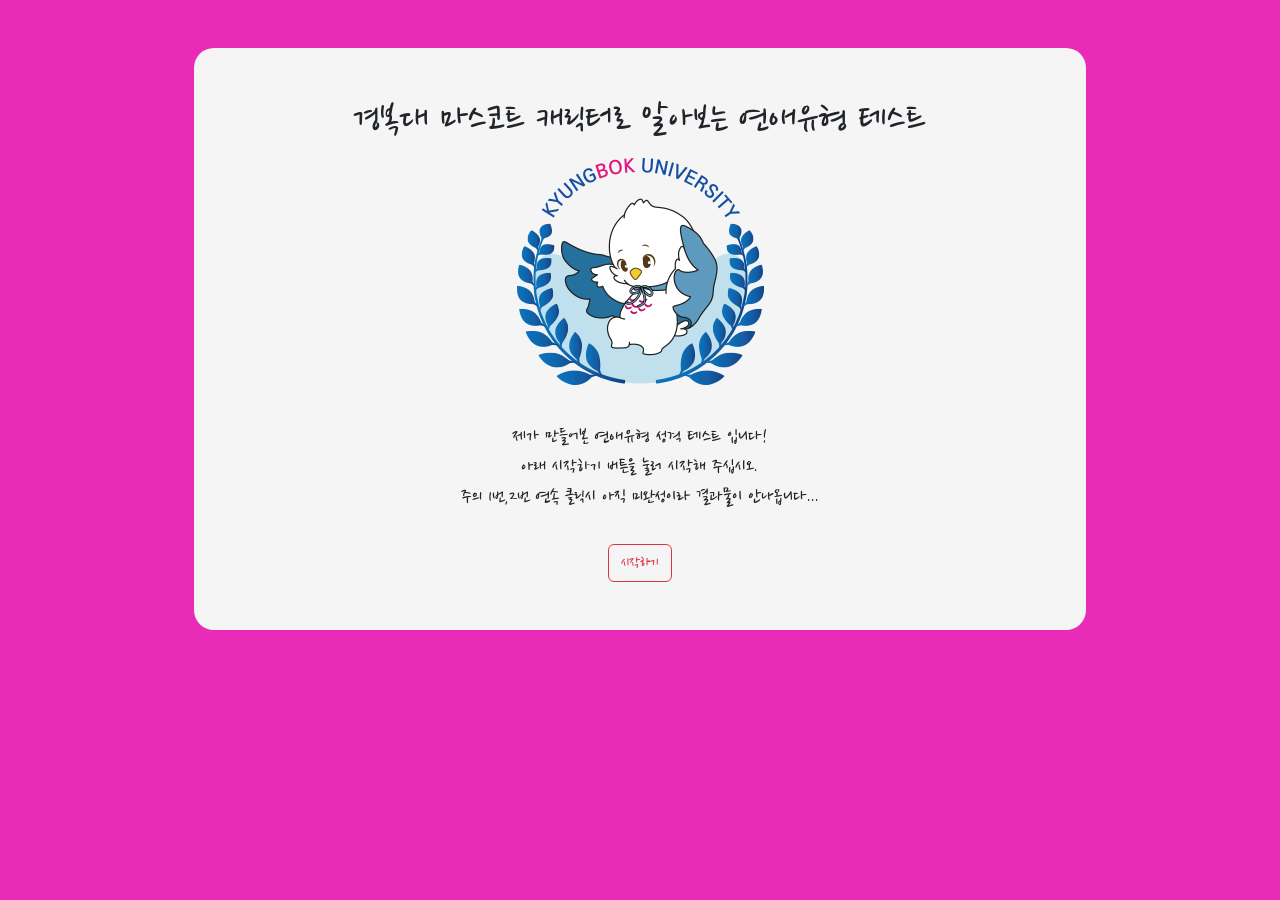
<file: index.html>
<!DOCTYPE html>
<html lang="ko" dir="ltr">

<head>
  <meta charset="utf-8">
  <meta name="viewport" content="width=device-width, initial-scale=1">
  <meta name="author" content="PandaCoding">
  <meta name="keywords" content="경복대 마스코트 캐릭터로 알아보는 연애유형 테스트">
  <meta name="description" content="경복대 마스코트 캐릭터로 알아보는 연애유형 테스트">

  <!-- sns share -->
  <meta property="og:url" content="https://twelvelovetype.netlify.app" />
  <meta property="og:title" content="경복대 마스코트 캐릭터로 알아보는 연애유형 테스트" />
  <meta property="og:type" content="website" />
  <meta property="og:image" content="img/share.png" />
  <meta property="og:description" content="경복대 마스코트 캐릭터로 알아보는 연애유형 테스트" />

  <!--favicon-->
  <link rel="shortcut icon" href="img/favicon.ico">
  <link rel="apple-touch-icon-precomposed" href="img/favicon.ico" />

  <title>경복대 마스코트 캐릭터로 알아보는 연애유형 테스트</title>
  <link href="https://cdn.jsdelivr.net/npm/bootstrap@5.0.0-beta2/dist/css/bootstrap.min.css" rel="stylesheet" integrity="sha384-BmbxuPwQa2lc/FVzBcNJ7UAyJxM6wuqIj61tLrc4wSX0szH/Ev+nYRRuWlolflfl" crossorigin="anonymous">
  <link rel="preconnect" href="https://fonts.gstatic.com">
  <link href="https://fonts.googleapis.com/css2?family=Nanum+Pen+Script&display=swap" rel="stylesheet">
  <link rel="stylesheet" href="./css/default.css">
  <link rel="stylesheet" href="./css/main.css">
  <link rel="stylesheet" href="./css/qna.css">
  <link rel="stylesheet" href="./css/animation.css">
  <link rel="stylesheet" href="./css/result.css">
  <script src="https://developers.kakao.com/sdk/js/kakao.js"></script>
  <script>
  //Kakao.init(JavaScript Key);
  //Kakao.isInitialized();
  </script>
</head>

<body>
  <div class="container">
    <section id="main" class="mx-auto my-5 py-5 px-3">
      <h1>경복대 마스코트 캐릭터로 알아보는 연애유형 테스트</h1>
      <div class="col-lg-6 col-md-8 col-sm-10 col-12 mx-auto">
        <img src="./img/main.png" alt="mainImage" class="img-fluid">
      </div>
      <p>
        제가 만들어본 연애유형 성격 테스트 입니다! <br>
        아래 시작하기 버튼을 눌러 시작해 주십시오. <br>
        주의 1번,2번 연속 클릭시 아직 미완성이라 결과물이 안나옵니다...
      </p>
      <button type="button" class="btn btn-outline-danger mt-3" onclick="js:begin()">시작하기</button>
    </section>
    <section id="qna">
      <div class="status mx-auto mt-5">
        <div class="statusBar">
        </div>
      </div>
      <div class="qBox my-5 py-3 mx-auto">

      </div>

      <div class="row row-cols-1 row-cols-md-2 g-2 answerBox mx-auto">
        <div class="col">
          <div class="card">
            <img src="./img/main.png" class="card-img-top leftImage" alt="...">
          </div>
        </div>
        <div class="col">
          <div class="card">
            <img src="./img/main.png" class="card-img-top rightImage" alt="...">
          </div>
        </div>
      </div>

    </section>
    <section id="result" class="mx-auto my-5 py-5 px-3">
      <h1>당신의 결과는?!</h1>
      <div class="resultname">

      </div>
      <div id="resultImg" class="my-3 col-lg-6 col-md-8 col-sm-10 col-12 mx-auto">

      </div>
      <div class="resultDesc">

      </div>
      <button type="button" class="kakao mt-3 py-2 px-3" onclick="location.reload()">다시하기</button>
      </section>
    <script src="./js/data.js" charset="utf-8"></script>
    <script src="./js/start.js" charset="utf-8"></script>
    <script src="./js/share.js" charset="utf-8"></script>
  </div>
</body>

</html>
</file>
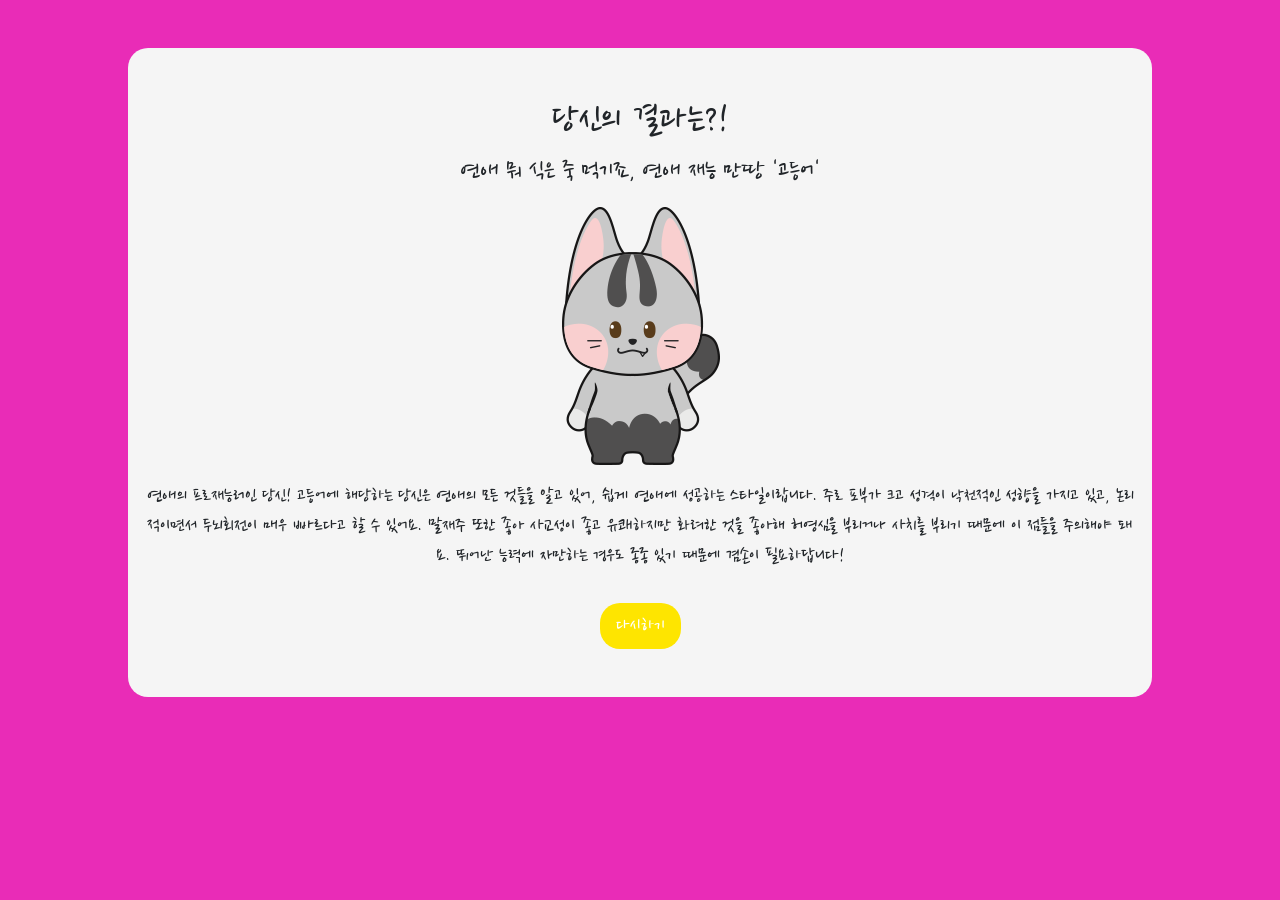
<file: page/result-0.html>
<!DOCTYPE html>
<html lang="ko" dir="ltr">
  <head>
      <meta charset="utf-8">
      <meta name="viewport" content="width=device-width, initial-scale=1">
      <meta name="author" content="PandaCoding">
      <meta name="keywords" content="경복대 마스코트 캐릭터로 알아보는 연애유형 테스트">
      <meta name="description" content="경복대 마스코트 캐릭터로 알아보는 연애유형 테스트">

      <!-- sns share -->
      <meta property="og:url" content="https://twelvelovetype.netlify.app" />
      <meta property="og:title" content="경복대 마스코트 캐릭터로 알아보는 연애유형 테스트" />
      <meta property="og:type" content="website" />
      <meta property="og:image" content="../img/share.png" />
      <meta property="og:description" content="경복대 마스코트 캐릭터로 알아보는 연애유형 테스트" />

      <!--favicon-->
      <link rel="shortcut icon" href="../img/favicon.ico">
      <link rel="apple-touch-icon-precomposed" href="../img/favicon.ico" />

      <title>경복대 마스코트 캐릭터로 알아보는 연애유형</title>
      <link href="https://cdn.jsdelivr.net/npm/bootstrap@5.0.0-beta2/dist/css/bootstrap.min.css" rel="stylesheet" integrity="sha384-BmbxuPwQa2lc/FVzBcNJ7UAyJxM6wuqIj61tLrc4wSX0szH/Ev+nYRRuWlolflfl" crossorigin="anonymous">
      <link rel="preconnect" href="https://fonts.gstatic.com">
      <link href="https://fonts.googleapis.com/css2?family=Nanum+Pen+Script&display=swap" rel="stylesheet">
      <link rel="stylesheet" href="../css/default.css">
      <link rel="stylesheet" href="../css/result.css">
  </head>
  <body>
    <section id="shareResult" class="mx-auto my-5 py-5 px-3">
      <h1>당신의 결과는?!</h1>
      <div class="resultname">
        <p>연애 뭐 식은 죽 먹기죠, 연애 재능 만땅 '고등어'</p>
      </div>
      <div id="resultImg" class="my-3 col-lg-6 col-md-8 col-sm-10 col-12 mx-auto">
        <img src="../img/image-0.png" alt="0" class="img-fluid">
      </div>
      <div class="resultDesc">
        <p>연애의 프로재능러인 당신! 고등어에 해당하는 당신은 연애의 모든 것들을 알고 있어, 쉽게 연애에 성공하는 스타일이랍니다. 주로 포부가 크고 성격이 낙천적인 성향을 가지고 있고, 논리적이면서 두뇌회전이 매우 빠르다고 할 수 있어요. 말재주 또한 좋아 사교성이 좋고 유쾌하지만 화려한 것을 좋아해 허영심을 부리거나 사치를 부리기 때문에 이 점들을 주의해야 돼요. 뛰어난 능력에 자만하는 경우도 종종 있기 때문에 겸손이 필요하답니다!</p>
      </div>
      <script type="text/javascript">
        function moveHome(){
          location.href = "/index.html";
        }
      </script>
      <button type="button" class="kakao mt-3 py-2 px-3" onclick="location.reload()">다시하기</button>
    </section>
  </body>
</html>
</file>
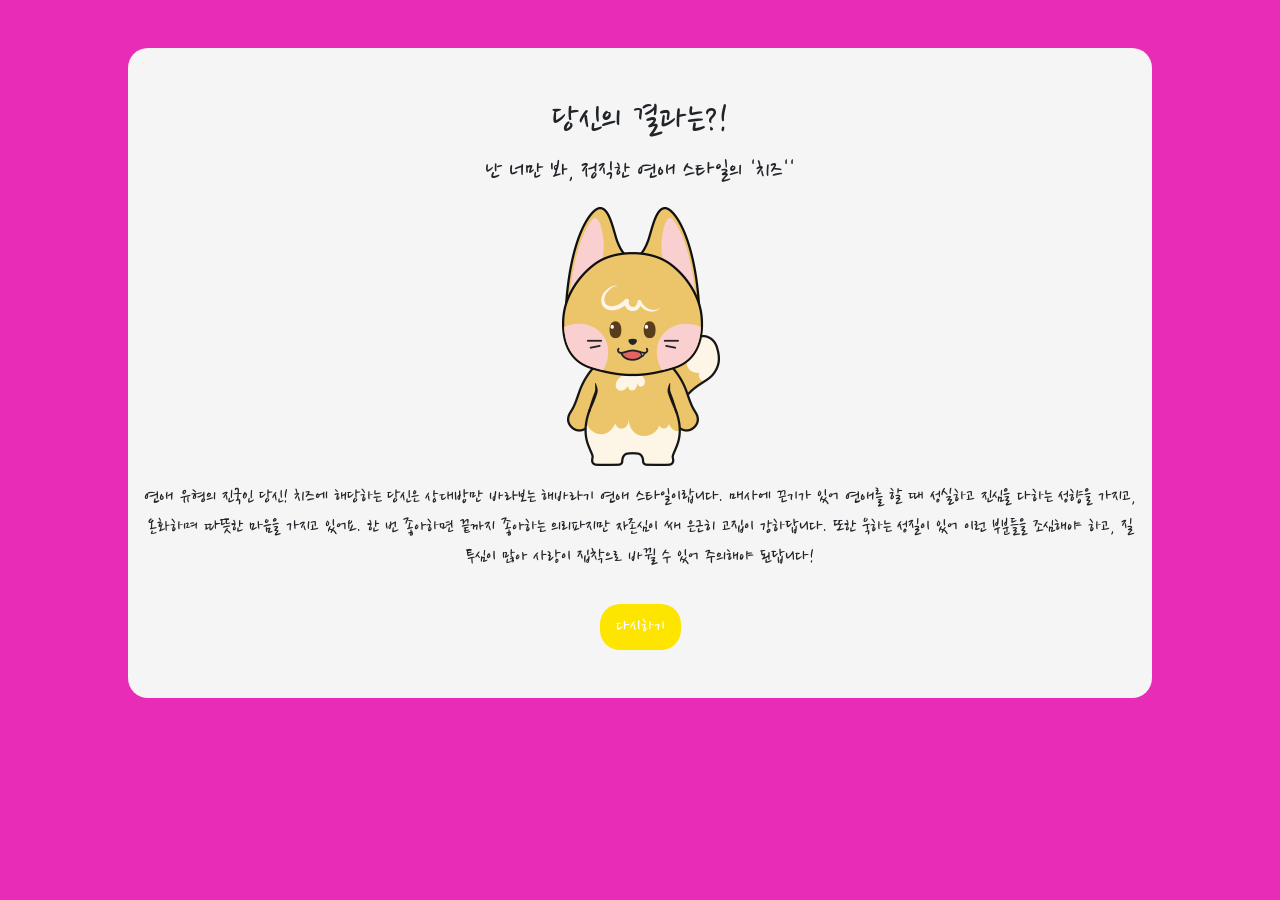
<file: page/result-1.html>
<!DOCTYPE html>
<html lang="ko" dir="ltr">
  <head>
      <meta charset="utf-8">
      <meta name="viewport" content="width=device-width, initial-scale=1">
      <meta name="author" content="PandaCoding">
      <meta name="keywords" content="경복대 마스코트 캐릭터로 알아보는 연애유형 테스트">
      <meta name="description" content="경복대 마스코트 캐릭터로 알아보는 연애유형 테스트">

      <!-- sns share -->
      <meta property="og:url" content="https://twelvelovetype.netlify.app" />
      <meta property="og:title" content="십이간지 연애유형" />
      <meta property="og:type" content="website" />
      <meta property="og:image" content="../img/share.png" />
      <meta property="og:description" content="십이간지로 알아보는 연애유형" />

      <!--favicon-->
      <link rel="shortcut icon" href="../img/favicon.ico">
      <link rel="apple-touch-icon-precomposed" href="../img/favicon.ico" />

      <title>경복대 마스코트 캐릭터로 알아보는 연애유형 테스트</title>
      <link href="https://cdn.jsdelivr.net/npm/bootstrap@5.0.0-beta2/dist/css/bootstrap.min.css" rel="stylesheet" integrity="sha384-BmbxuPwQa2lc/FVzBcNJ7UAyJxM6wuqIj61tLrc4wSX0szH/Ev+nYRRuWlolflfl" crossorigin="anonymous">
      <link rel="preconnect" href="https://fonts.gstatic.com">
      <link href="https://fonts.googleapis.com/css2?family=Nanum+Pen+Script&display=swap" rel="stylesheet">
      <link rel="stylesheet" href="../css/default.css">
      <link rel="stylesheet" href="../css/result.css">
  </head>
  <body>
    <section id="shareResult" class="mx-auto my-5 py-5 px-3">
      <h1>당신의 결과는?!</h1>
      <div class="resultname">
        <p>난 너만 봐, 정직한 연애 스타일의 '치즈''</p>
      </div>
      <div id="resultImg" class="my-3 col-lg-6 col-md-8 col-sm-10 col-12 mx-auto">
        <img src="../img/image-1.png" alt="0" class="img-fluid">
      </div>
      <div class="resultDesc">
        <p>연애 유형의 진국인 당신! 치즈에 해당하는 당신은 상대방만 바라보는 해바라기 연애 스타일이랍니다. 매사에 끈기가 있어 연애를 할 때 성실하고 진심을 다하는 성향을 가지고, 온화하며 따뜻한 마음을 가지고 있어요. 한 번 좋아하면 끝까지 좋아하는 의리파지만 자존심이 쌔 은근히 고집이 강하답니다. 또한 욱하는 성질이 있어 이런 부분들을 조심해야 하고, 질투심이 많아 사랑이 집착으로 바뀔 수 있어 주의해야 된답니다!</p>
      </div>
      <script type="text/javascript">
        function moveHome(){
          location.href = "/index.html";
        }
      </script>
      <button type="button" class="kakao mt-3 py-2 px-3" onclick="location.reload()">다시하기</button>
    </section>
  </body>
</html>
</file>
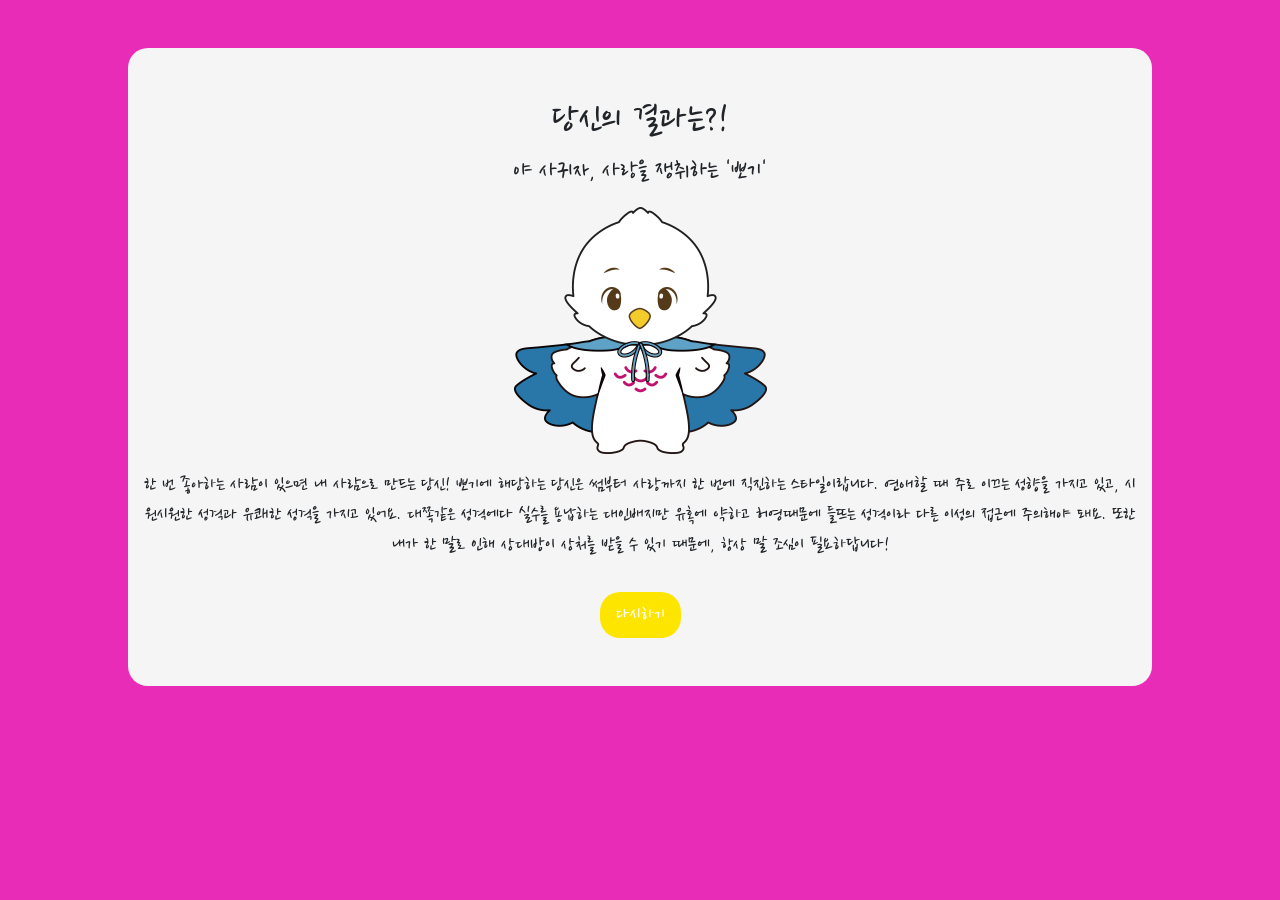
<file: page/result-2.html>
<!DOCTYPE html>
<html lang="ko" dir="ltr">
  <head>
      <meta charset="utf-8">
      <meta name="viewport" content="width=device-width, initial-scale=1">
      <meta name="author" content="PandaCoding">
      <meta name="keywords" content="경복대 마스코트 캐릭터로 알아보는 연애유형 테스트">
      <meta name="description" content="경복대 마스코트 캐릭터로 알아보는 연애유형 테스트">

      <!-- sns share -->
      <meta property="og:url" content="https://twelvelovetype.netlify.app" />
      <meta property="og:title" content="경복대 마스코트 캐릭터로 알아보는 연애유형 테스트" />
      <meta property="og:type" content="website" />
      <meta property="og:image" content="../img/share.png" />
      <meta property="og:description" content="경복대 마스코트 캐릭터로 알아보는 연애유형 테스트" />

      <!--favicon-->
      <link rel="shortcut icon" href="../img/favicon.ico">
      <link rel="apple-touch-icon-precomposed" href="../img/favicon.ico" />

      <title>경복대 마스코트 캐릭터로 알아보는 연애유형 테스트</title>
      <link href="https://cdn.jsdelivr.net/npm/bootstrap@5.0.0-beta2/dist/css/bootstrap.min.css" rel="stylesheet" integrity="sha384-BmbxuPwQa2lc/FVzBcNJ7UAyJxM6wuqIj61tLrc4wSX0szH/Ev+nYRRuWlolflfl" crossorigin="anonymous">
      <link rel="preconnect" href="https://fonts.gstatic.com">
      <link href="https://fonts.googleapis.com/css2?family=Nanum+Pen+Script&display=swap" rel="stylesheet">
      <link rel="stylesheet" href="../css/default.css">
      <link rel="stylesheet" href="../css/result.css">
  </head>
  <body>
    <section id="shareResult" class="mx-auto my-5 py-5 px-3">
      <h1>당신의 결과는?!</h1>
      <div class="resultname">
        <p>야 사귀자, 사랑을 쟁취하는 '뽀기'</p>
      </div>
      <div id="resultImg" class="my-3 col-lg-6 col-md-8 col-sm-10 col-12 mx-auto">
        <img src="../img/image-2.png" alt="0" class="img-fluid">
      </div>
      <div class="resultDesc">
        <p>한 번 좋아하는 사람이 있으면 내 사람으로 만드는 당신! 뽀기에 해당하는 당신은 썸부터 사랑까지 한 번에 직진하는 스타일이랍니다. 연애할 때 주로 이끄는 성향을 가지고 있고, 시원시원한 성격과 유쾌한 성격을 가지고 있어요. 대쪽같은 성격에다 실수를 용납하는 대인배지만 유혹에 약하고 허영때문에 들뜨는 성격이라 다른 이성의 접근에 주의해야 돼요. 또한 내가 한 말로 인해 상대방이 상처를 받을 수 있기 때문에, 항상 말 조심이 필요하답니다!</p>
      </div>
      <script type="text/javascript">
        function moveHome(){
          location.href = "/index.html";
        }
      </script>
      <button type="button" class="kakao mt-3 py-2 px-3" onclick="location.reload()">다시하기</button>
    </section>
  </body>
</html>
</file>
<file: css/default.css>
body{
  background-color: rgb(233, 44, 183);
}

*{
  font-family: 'Nanum Pen Script', cursive;
}
</file>
<file: css/main.css>
#main{
  background-color: whitesmoke;
  width: 80%;
  text-align: center;
  border-radius: 20px;
}

p{
  font-size: 20px;
}
</file>
<file: css/qna.css>
#qna {
  display: none;
}

.qBox {
  background-color: whitesmoke;
  text-align: center;
  border-radius: 20px;
  font-size: 24px;
  width: 80%
}

.answerList {
  background-color: whitesmoke;
  border-radius: 20px;
  display: block;
  width: 80%;
  border: 0px;
  font-size: 20px;
}

.answerList:hover, .answerList:focus {
  background-color: pink;
  color: whitesmoke;
}

.status {
  height: 20px;
  width: 80%;
  background-color: white;
  border-radius: 20px;
}

.statusBar {
  height: 100%;
  border-radius: 20px;
  /* Permalink - use to edit and share this gradient: https://colorzilla.com/gradient-editor/#febbbb+0,fe9090+52,ff5c5c+100;Red+3D+%231 */
  background: #febbbb;
  /* Old browsers */
  background: -moz-linear-gradient(top, #febbbb 0%, #fe9090 52%, #ff5c5c 100%);
  /* FF3.6-15 */
  background: -webkit-linear-gradient(top, #febbbb 0%, #fe9090 52%, #ff5c5c 100%);
  /* Chrome10-25,Safari5.1-6 */
  background: linear-gradient(to bottom, #febbbb 0%, #fe9090 52%, #ff5c5c 100%);
  /* W3C, IE10+, FF16+, Chrome26+, Opera12+, Safari7+ */
  filter: progid:DXImageTransform.Microsoft.gradient(startColorstr='#febbbb', endColorstr='#ff5c5c', GradientType=0);
  /* IE6-9 */
}

.answerBox{
  width: 80%;
}
</file>
<file: css/animation.css>
@keyframes fadeIn {
  from { opacity: 0; }
  to { opacity: 1; }
}

@keyframes fadeOut {
  from { opacity: 1; }
  to { opacity: 0; }
}

@-webkit-keyframes fadeIn {
  from { opacity: 0; }
  to { opacity: 1; }
}

@-webkit-keyframes fadeOut {
  from { opacity: 1; }
  to { opacity: 0; }
}

.fadeIn{
  animation: fadeIn;
  animation-duration: 1s;
}

.fadeOut{
  animation: fadeOut;
  animation-duration: 1s;
}
</file>
<file: css/result.css>
#result{
  display: none;
  background-color: whitesmoke;
  width: 80%;
  text-align: center;
  border-radius: 20px;
}

#shareResult{
  background-color: whitesmoke;
  width: 80%;
  text-align: center;
  border-radius: 20px;
}

.resultname{
  font-size: 26px;
}

.resultDesc{
  font-size: 20px;
}

.kakao{
  color: white;
  background-color: #FEE500;
  font-size: 20px;
  border: 0px;
  border-radius: 20px;
}

.kakao:hover, .kakao:focus {
  background-color: whitesmoke;
  color: #FEE500;
}

.gohome{
  color: white;
  background-color: pink;
  font-size: 20px;
  border: 0px;
  border-radius: 20px;
}

.gohome:hover, .gohome:focus {
  background-color: whitesmoke;
  color: pink;
}
</file>
